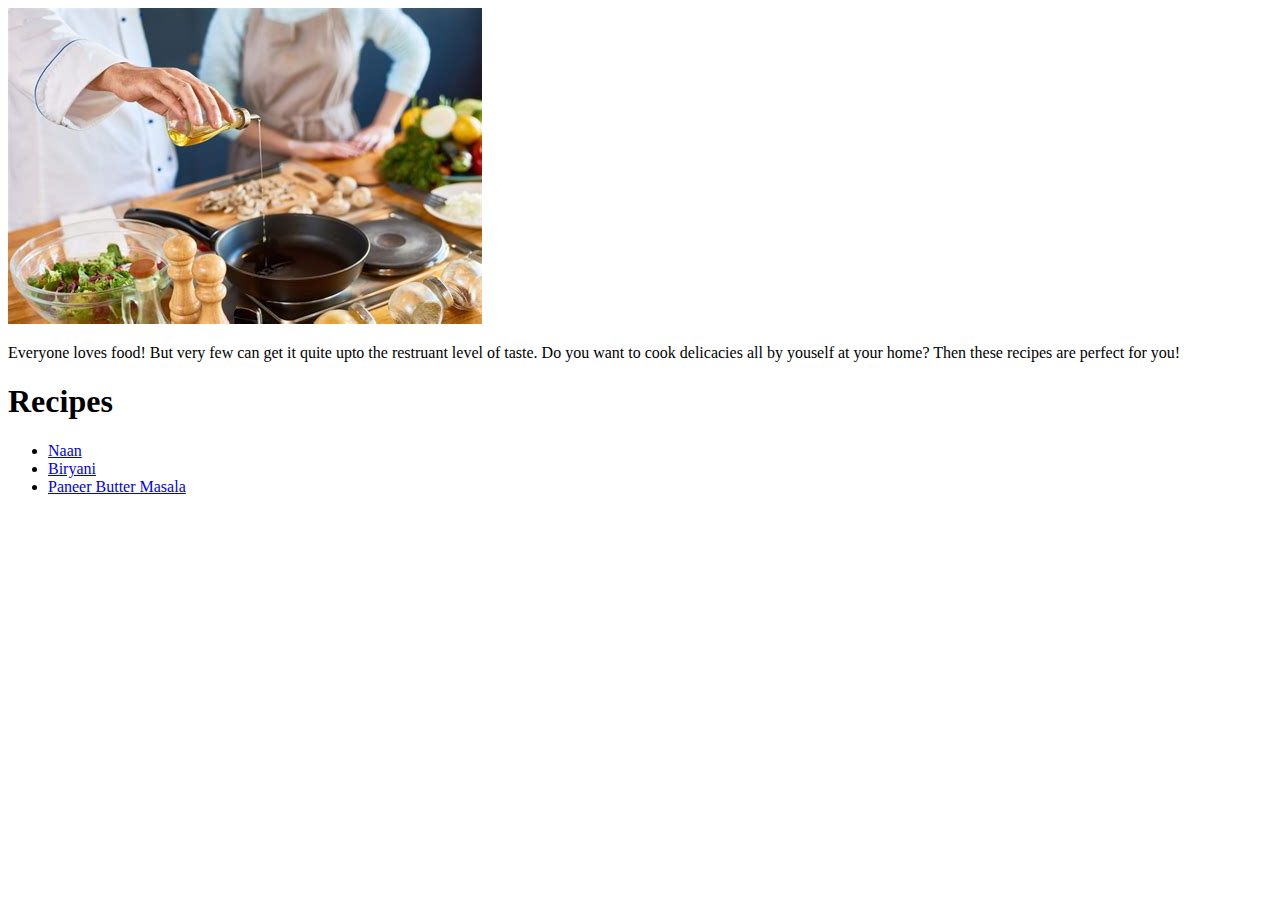
<file: Index.html>
<!DOCTYPE html>
<html lang="en">
<head>
    <meta charset="UTF-8">
    <meta http-equiv="X-UA-Compatible" content="IE=edge">
    <meta name="viewport" content="width=device-width, initial-scale=1.0">
    <title>Recipes</title>
</head>
<body>
    <img src="./Images/Cooking.jpeg"alt="Cooking">
    <p>Everyone loves food! But very few can get it quite upto the restruant level of taste. Do you want to cook delicacies all by youself at your home? Then these recipes are perfect for you!</p>
    <h1>Recipes</h1>
    <ul>
        <li><a href="./Recipes/Naan.html">Naan</a></li>
        <li><a href="./Recipes/Biryani.html">Biryani</a></li>
        <li><a href="./Recipes/Paneer Butter Masala.html">Paneer Butter Masala</a></li>
    </ul>
</body>
</html>
</file>
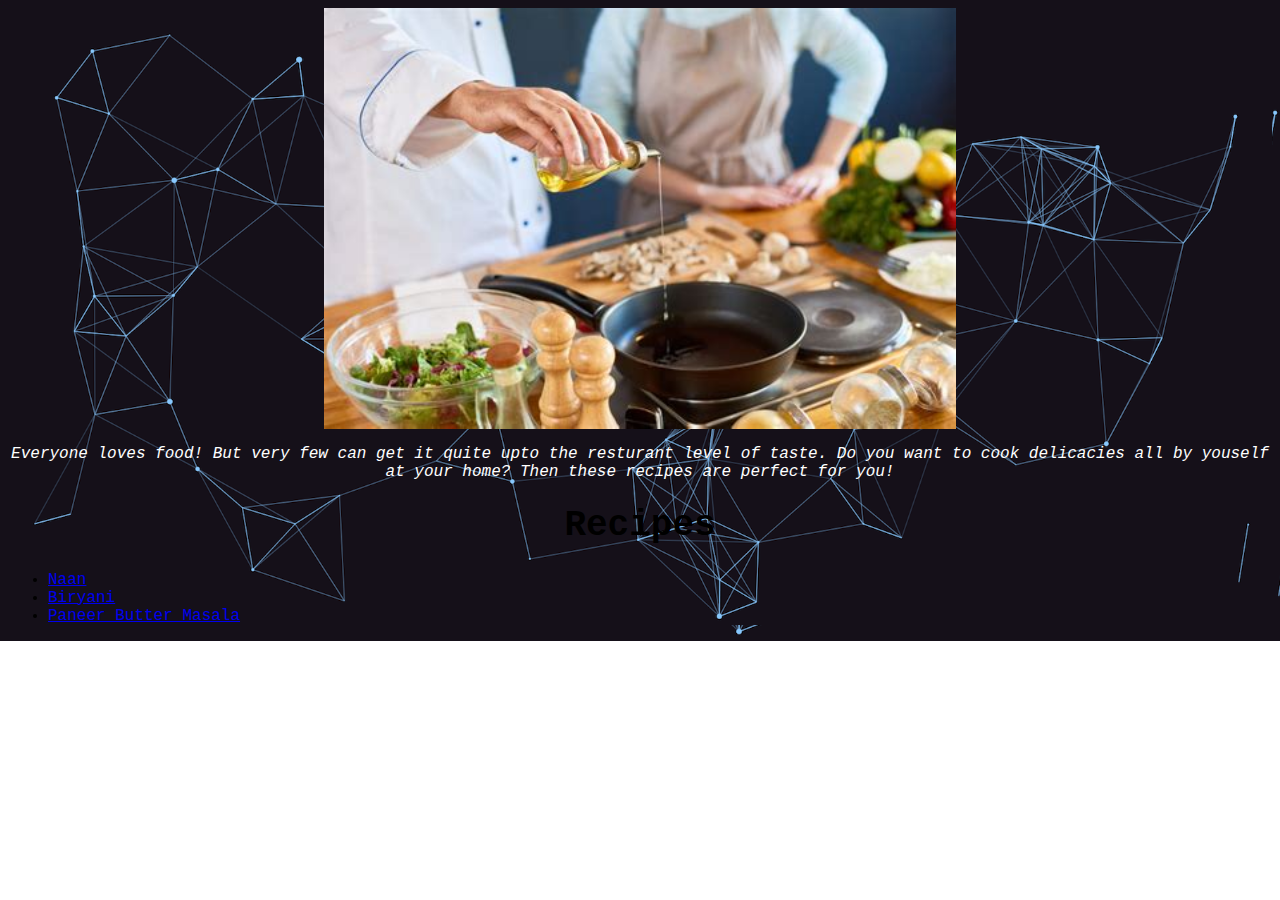
<file: index.html>
<!DOCTYPE html>
<html lang="en">
<head>
    <meta charset="UTF-8">
    <meta http-equiv="X-UA-Compatible" content="IE=edge">
    <meta name="viewport" content="width=device-width, initial-scale=1.0">
    <title>Recipes</title>
    <link rel="stylesheet" href="./styles.css">
</head>
<body>
    <img src="./Images/Cooking.jpeg"alt="Cooking">
    <p>Everyone loves food! But very few can get it quite upto the resturant level of taste. Do you want to cook delicacies all by youself at your home? Then these recipes are perfect for you!</p>
    <h1 class="heading">Recipes</h1>
    <ul>
        <li><a href="./Recipes/Naan.html">Naan</a></li>
        <li><a href="./Recipes/Biryani.html">Biryani</a></li>
        <li><a href="./Recipes/Paneer Butter Masala.html">Paneer Butter Masala</a></li>
    </ul>
</body>
</html>
</file>
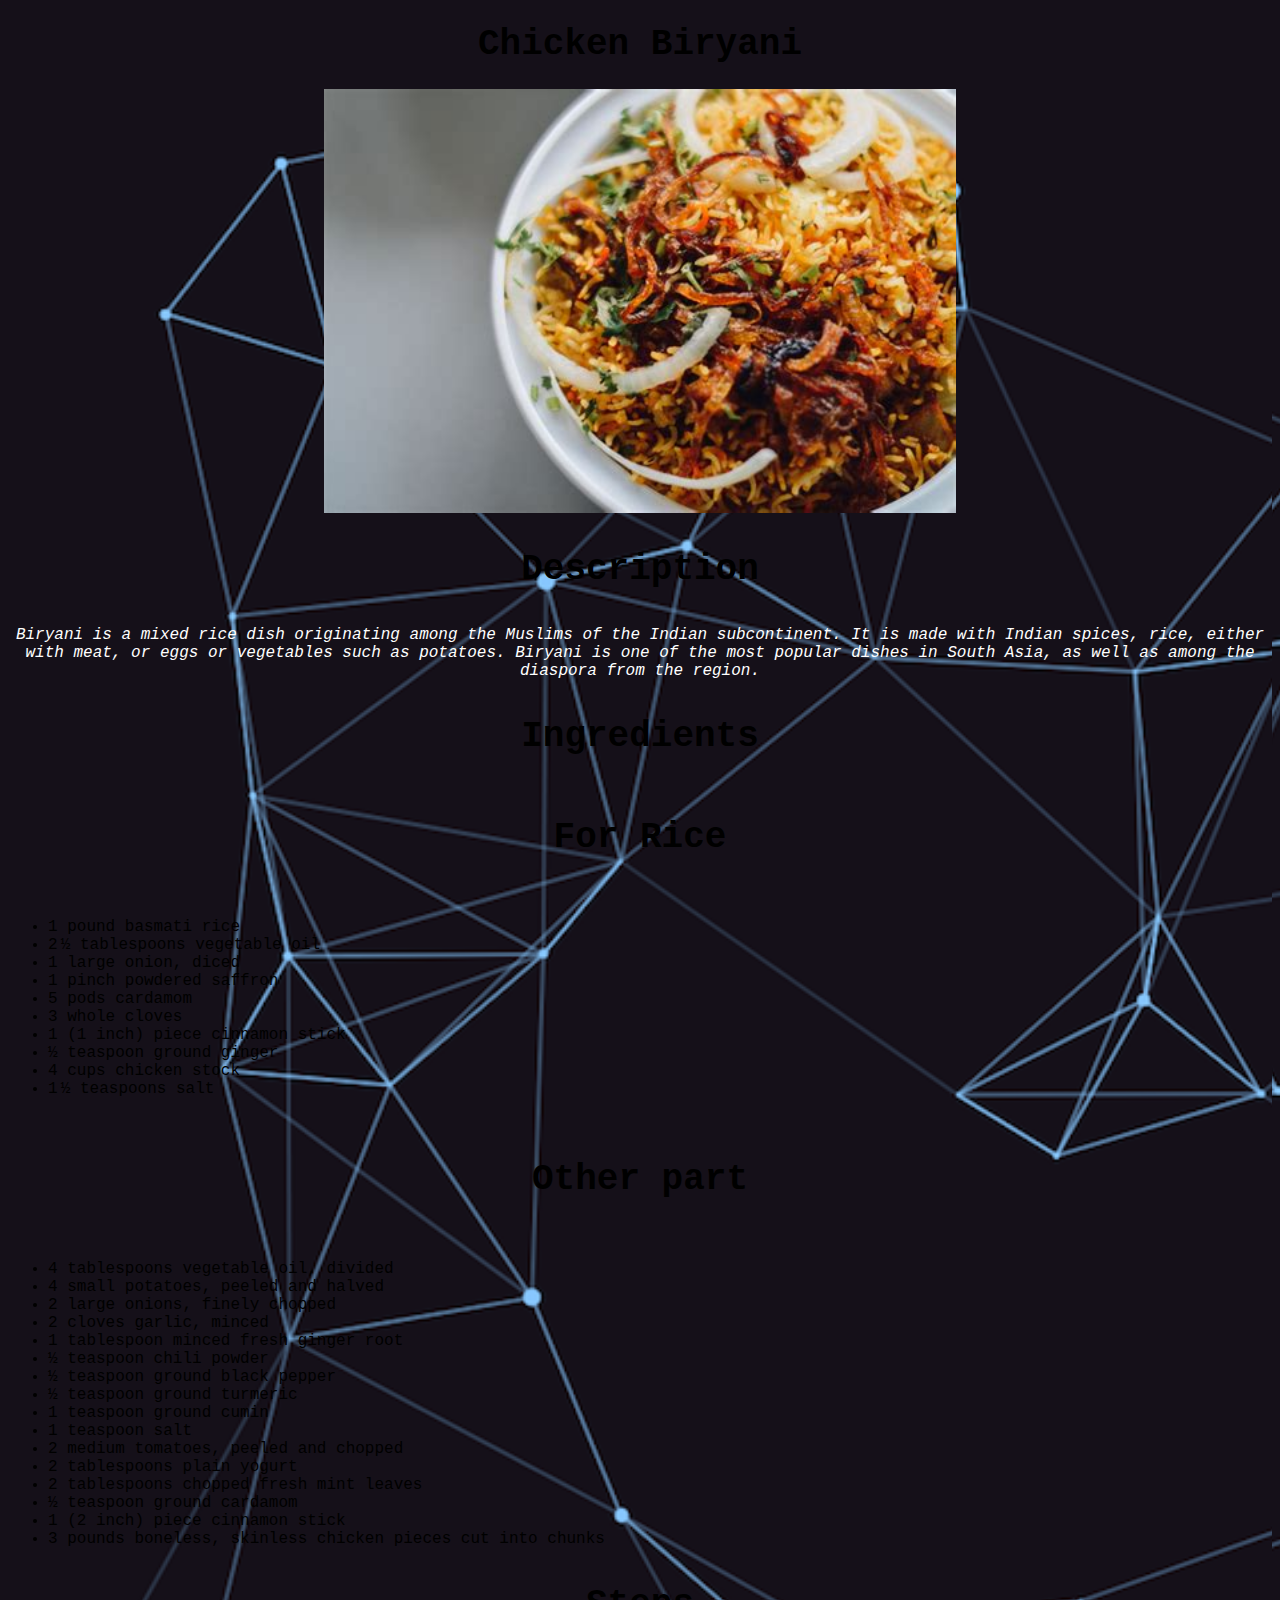
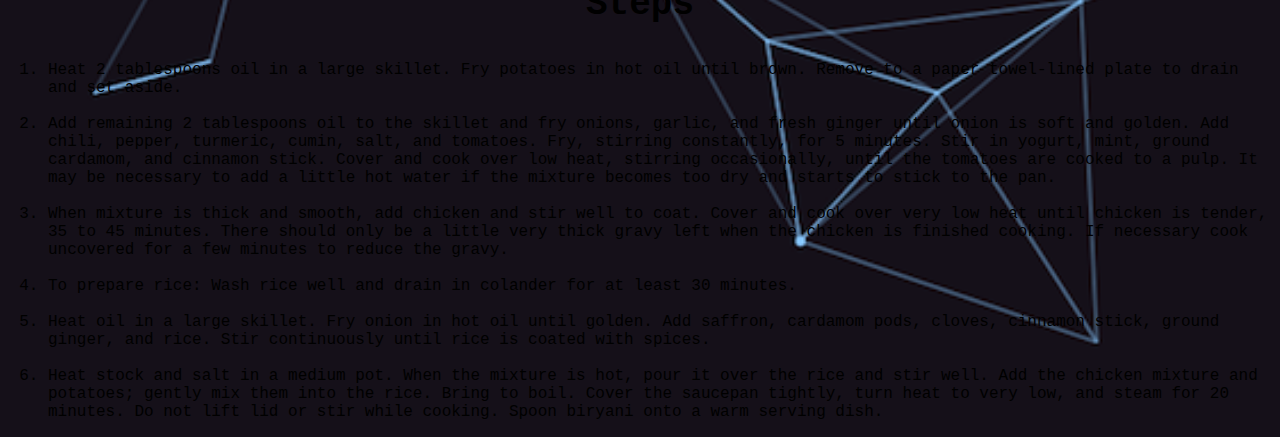
<file: Recipes/Biryani.html>
<!DOCTYPE html>
<html lang="en">
<head>
    <meta charset="UTF-8">
    <meta http-equiv="X-UA-Compatible" content="IE=edge">
    <meta name="viewport" content="width=device-width, initial-scale=1.0">
    <title>Document</title>
    <link rel="stylesheet" href="../styles.css">
</head>
<body>
    <h1 class="heading">Chicken Biryani</h1>
    <img src="../Images/Biryani.jpeg" alt="Chicken Biryani">
    <h3 class="heading">Description</h3>
    <p>
        Biryani is a mixed rice dish originating among the Muslims of the Indian subcontinent. It is made with Indian spices, rice, either with meat, or eggs or vegetables such as potatoes. Biryani is one of the most popular dishes in South Asia, as well as among the diaspora from the region.
    </p>
    <h3 class="heading">Ingredients</h3>
        <h5 class="heading">For Rice</h5>
        <ul>
            <li>1 pound basmati rice  </li>
            <li>2 ½ tablespoons vegetable oil </li>
            <li>1 large onion, diced </li>
            <li>1 pinch powdered saffron </li>
            <li>5 pods cardamom </li>
            <li>3 whole cloves  </li>
            <li>1 (1 inch) piece cinnamon stick  </li>
            <li>½ teaspoon ground ginger </li>
            <li>4 cups chicken stock </li>
            <li>1 ½ teaspoons salt </li>
        </ul>
        <h5 class="heading">Other part</h5>
        <ul>
            <li>4 tablespoons vegetable oil, divided </li>
            <li>4 small potatoes, peeled and halved </li>
            <li>2 large onions, finely chopped </li>
            <li>2 cloves garlic, minced </li>
            <li>1 tablespoon minced fresh ginger root </li>
            <li>½ teaspoon chili powder </li>
            <li>½ teaspoon ground black pepper </li>
            <li>½ teaspoon ground turmeric</li>
            <li>1 teaspoon ground cumin </li>
            <li>1 teaspoon salt </li>
            <li>2 medium tomatoes, peeled and chopped  </li>
            <li>2 tablespoons plain yogurt </li>
            <li>2 tablespoons chopped fresh mint leaves </li>
            <li>½ teaspoon ground cardamom  </li>
            <li>1 (2 inch) piece cinnamon stick </li>
            <li>3 pounds boneless, skinless chicken pieces cut into chunks </li>
        </ul>
    <h3 class="heading">Steps</h3>
    <ol>
        <li>Heat 2 tablespoons oil in a large skillet. Fry potatoes in hot oil until brown. Remove to a paper towel-lined plate to drain and set aside.</li>
        <br>
        <li>Add remaining 2 tablespoons oil to the skillet and fry onions, garlic, and fresh ginger until onion is soft and golden. Add chili, pepper, turmeric, cumin, salt, and tomatoes. Fry, stirring constantly, for 5 minutes. Stir in yogurt, mint, ground cardamom, and cinnamon stick. Cover and cook over low heat, stirring occasionally, until the tomatoes are cooked to a pulp. It may be necessary to add a little hot water if the mixture becomes too dry and starts to stick to the pan.</li>
        <br>
        <li>When mixture is thick and smooth, add chicken and stir well to coat. Cover and cook over very low heat until chicken is tender, 35 to 45 minutes. There should only be a little very thick gravy left when the chicken is finished cooking. If necessary cook uncovered for a few minutes to reduce the gravy.</li>
        <br>
        <li>To prepare rice: Wash rice well and drain in colander for at least 30 minutes.</li>
        <br>
        <li>Heat oil in a large skillet. Fry onion in hot oil until golden. Add saffron, cardamom pods, cloves, cinnamon stick, ground ginger, and rice. Stir continuously until rice is coated with spices.</li>
        <br>
        <li>Heat stock and salt in a medium pot. When the mixture is hot, pour it over the rice and stir well. Add the chicken mixture and potatoes; gently mix them into the rice. Bring to boil. Cover the saucepan tightly, turn heat to very low, and steam for 20 minutes. Do not lift lid or stir while cooking. Spoon biryani onto a warm serving dish.</li>
    </ol>
</body>
</html>
</file>
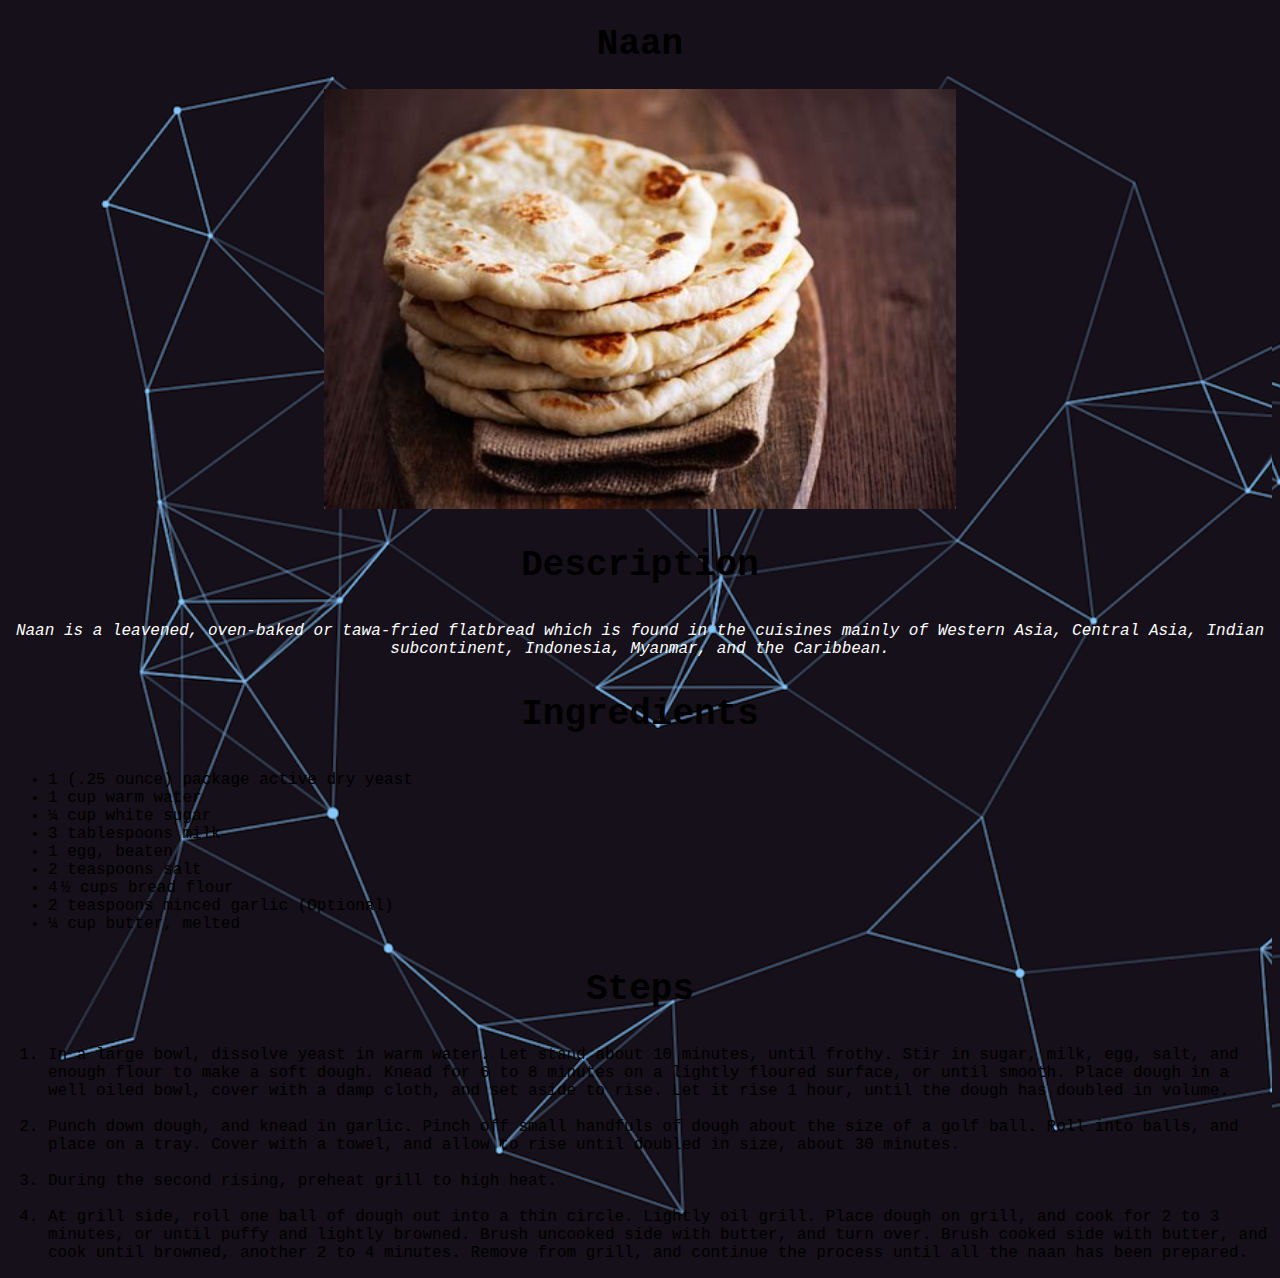
<file: Recipes/Naan.html>
<!DOCTYPE html>
<html lang="en">
<head>
    <meta charset="UTF-8">
    <meta http-equiv="X-UA-Compatible" content="IE=edge">
    <meta name="viewport" content="width=device-width, initial-scale=1.0">
    <title>Naan</title>
    <link rel="stylesheet" href="../styles.css">
</head>
<body>
    <h1 class="heading">Naan</h1>
    <img src="../Images/Naan.jpeg" alt="Naan">
    <h3 class="heading">Description</h3>
    <p>
        Naan is a leavened, oven-baked or tawa-fried flatbread which is found in the cuisines mainly of Western Asia, Central Asia, Indian subcontinent, Indonesia, Myanmar, and the Caribbean.
    </p>
    <h3 class="heading">Ingredients</h3>
    <ul>
        <li>1 (.25 ounce) package active dry yeast </li>
        <li>1 cup warm water </li>
        <li>¼ cup white sugar </li>
        <li>3 tablespoons milk </li>
        <li>1 egg, beaten </li>
        <li>2 teaspoons salt </li>
        <li>4 ½ cups bread flour </li>
        <li>2 teaspoons minced garlic (Optional)</li>
        <li>¼ cup butter, melted  </li>
    </ul>
    <h3 class="heading">Steps</h3>
    <ol>
        <li>In a large bowl, dissolve yeast in warm water. Let stand about 10 minutes, until frothy. Stir in sugar, milk, egg, salt, and enough flour to make a soft dough. Knead for 6 to 8 minutes on a lightly floured surface, or until smooth. Place dough in a well oiled bowl, cover with a damp cloth, and set aside to rise. Let it rise 1 hour, until the dough has doubled in volume.</li>
        <br>
        <li>Punch down dough, and knead in garlic. Pinch off small handfuls of dough about the size of a golf ball. Roll into balls, and place on a tray. Cover with a towel, and allow to rise until doubled in size, about 30 minutes.</li>
        <br>
        <li>During the second rising, preheat grill to high heat.</li>
        <br>
        <li>At grill side, roll one ball of dough out into a thin circle. Lightly oil grill. Place dough on grill, and cook for 2 to 3 minutes, or until puffy and lightly browned. Brush uncooked side with butter, and turn over. Brush cooked side with butter, and cook until browned, another 2 to 4 minutes. Remove from grill, and continue the process until all the naan has been prepared.</li>
        
    </ol>
</body>
</html>
</file>
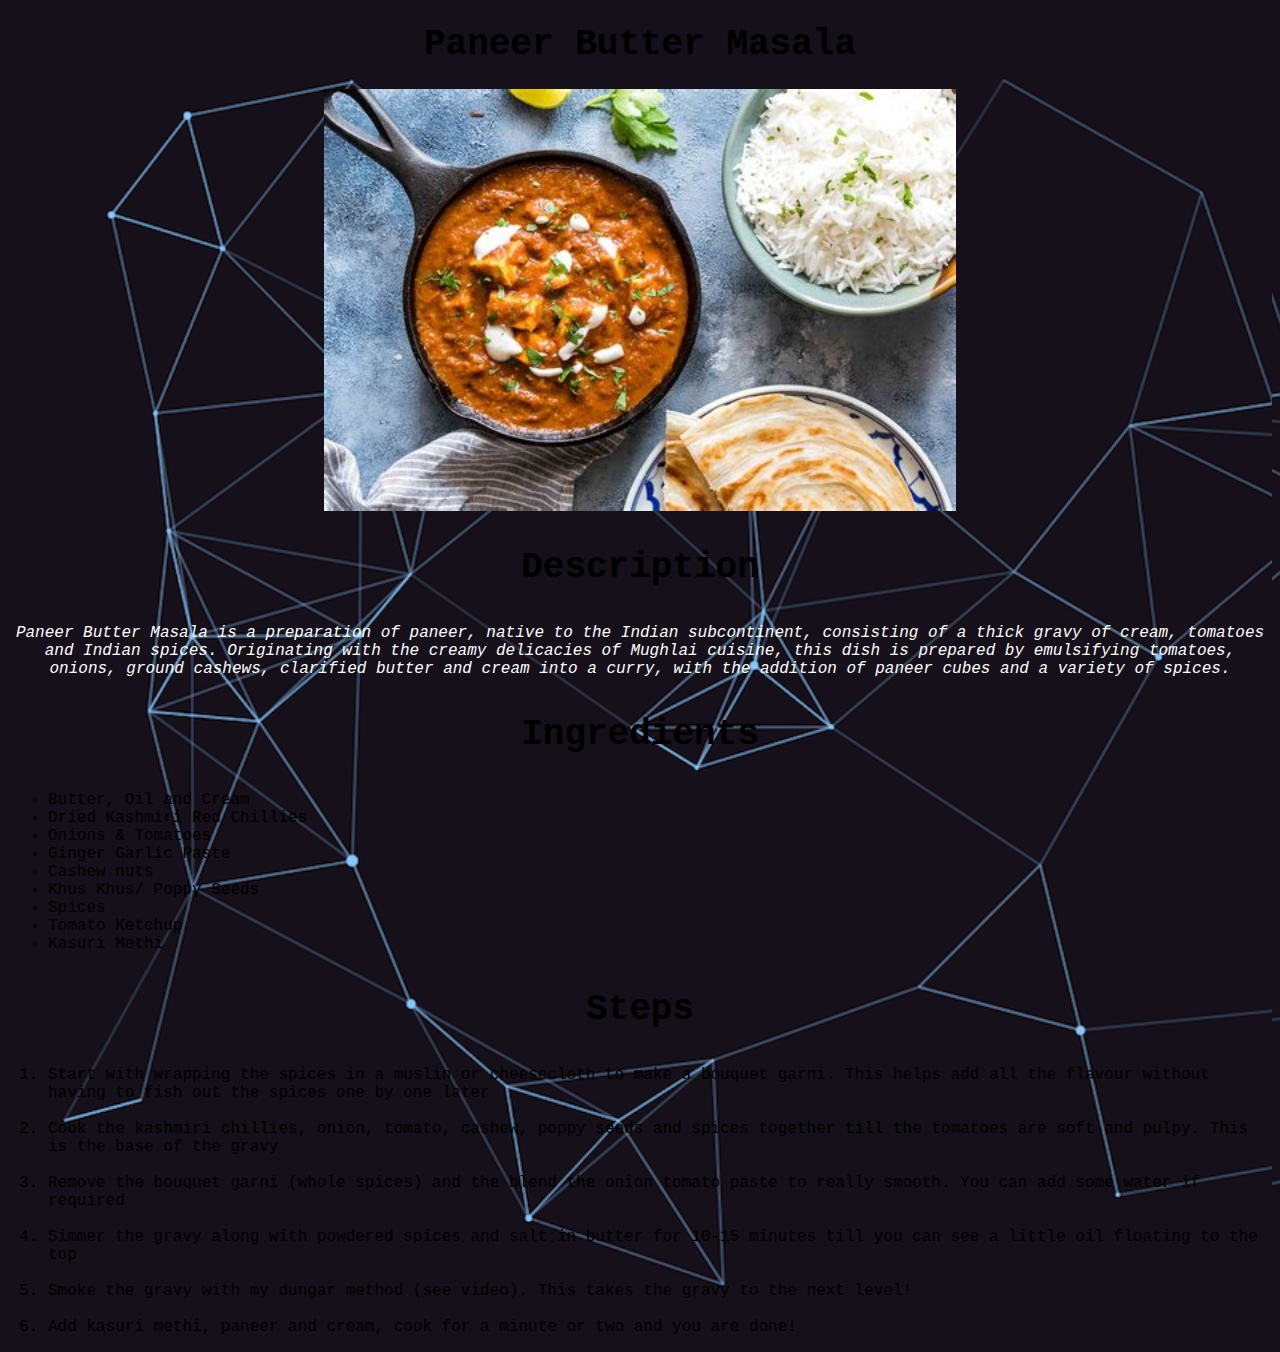
<file: Recipes/Paneer Butter Masala.html>
<!DOCTYPE html>
<html lang="en">
<head>
    <meta charset="UTF-8">
    <meta http-equiv="X-UA-Compatible" content="IE=edge">
    <meta name="viewport" content="width=device-width, initial-scale=1.0">
    <title>Paneer Butter Masala</title>
    <link rel="stylesheet" href="../styles.css">
</head>
<body>
    <h1 class="heading">Paneer Butter Masala</h1>
    <img src="../Images/Paneer.jpeg" alt="Paneer">
    <h3 class="heading">Description</h3>
    <p>
        Paneer Butter Masala is a preparation of paneer, native to the Indian subcontinent, consisting of a thick gravy of cream, tomatoes and Indian spices. Originating with the creamy delicacies of Mughlai cuisine, this dish is prepared by emulsifying tomatoes, onions, ground cashews, clarified butter and cream into a curry, with the addition of paneer cubes and a variety of spices.
    </p>
    <h3 class="heading">Ingredients</h3>
    <ul>
        <li>Butter, Oil and Cream</li>
        <li>Dried Kashmiri Red Chillies</li>
        <li>Onions & Tomatoes</li>
        <li>Ginger Garlic Paste</li>
        <li>Cashew nuts</li>
        <li>Khus Khus/ Poppy Seeds</li>
        <li>Spices </li>
        <li>Tomato Ketchup</li>
        <li>Kasuri Methi </li>
    </ul>
    <h3 class="heading">Steps</h3>
    <ol>
        <li>Start with wrapping the spices in a muslin or cheesecloth to make a bouquet garni. This helps add all the flavour without having to fish out the spices one by one later</li>
        <br>
        <li>Cook the kashmiri chillies, onion, tomato, cashew, poppy seeds and spices together till the tomatoes are soft and pulpy. This is the base of the gravy</li>
        <br>
        <li>Remove the bouquet garni (whole spices) and the blend the onion tomato paste to really smooth. You can add some water if required</li>
        <br>
        <li>Simmer the gravy along with powdered spices and salt in butter for 10-15 minutes till you can see a little oil floating to the top</li>
        <br>
        <li>Smoke the gravy with my dungar method (see video). This takes the gravy to the next level!</li>
        <br>
        <li>Add kasuri methi, paneer and cream, cook for a minute or two and you are done!</li>
    </ol>
</body>
</html>
</file>
<file: styles.css>
p{
    color:white;
    font-style:italic;
    font-size: medium;
    font-family:'Courier New' ,Courier, monospace;
    background:transparent;
    text-align: center;
}
li{
    font-family: 'Courier New', Courier, monospace;
}
.heading{
    font-family:'Courier New',Courier, monospace;
    font-weight: bold;
    font-size: 36px;
    background: transparent;
    text-align: center;
}
img{display: block;
    margin-left: auto;
    margin-right: auto;
    width: 50%;
}
html,body{
    background-image:url("./Images/62fd37ef3203a999f7b9cfdaa4911e86.png");
    background-repeat: no-repeat;
    background-size: cover;
}
</file>
